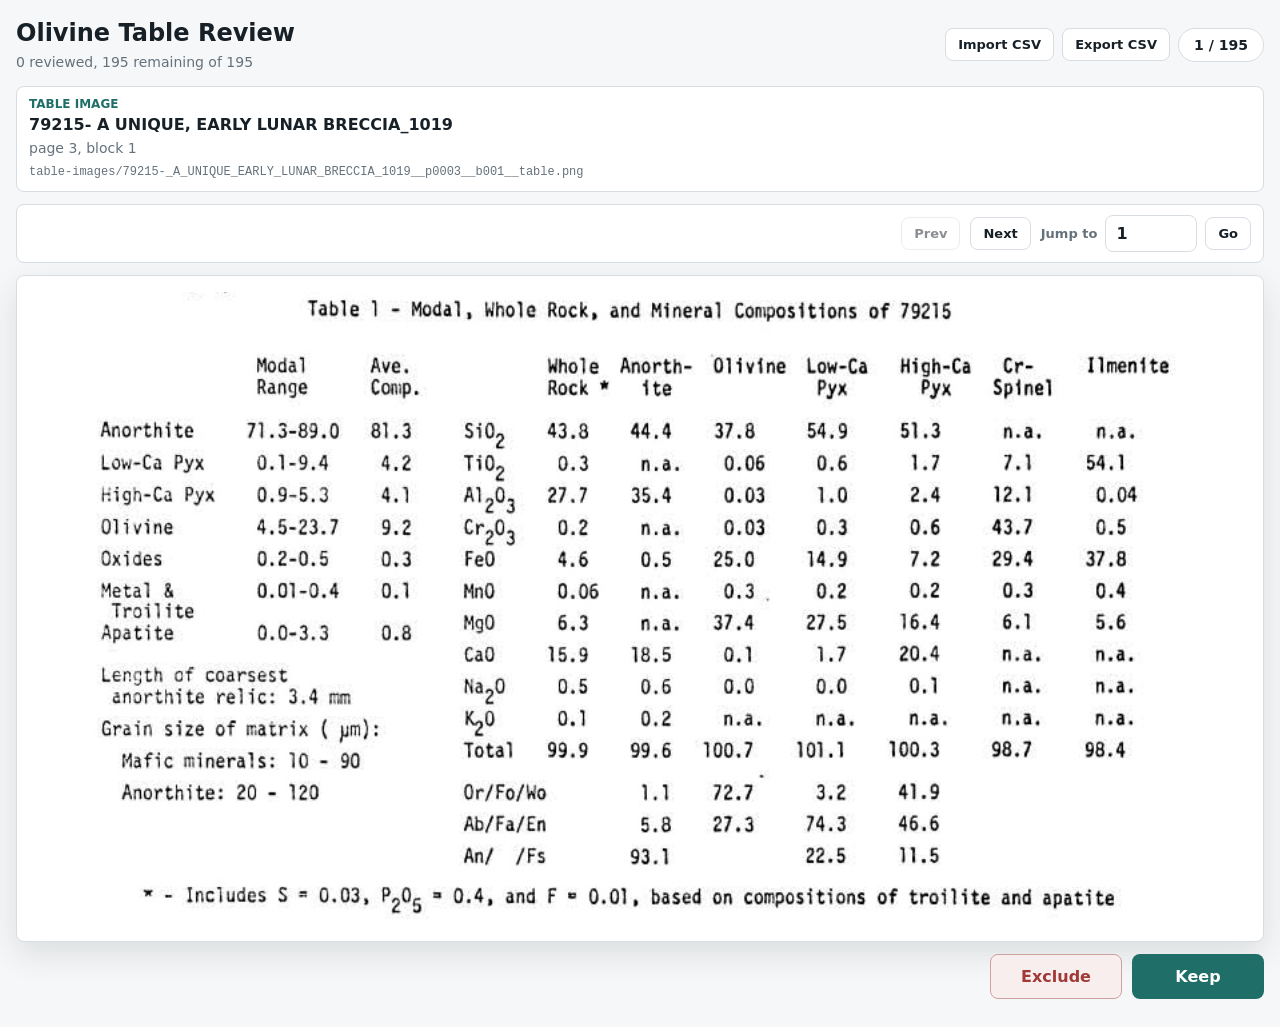
<file: index.html>
<!DOCTYPE html>
<html lang="en">
  <head>
    <meta charset="UTF-8" />
    <meta name="viewport" content="width=device-width, initial-scale=1.0" />
    <title>Olivine Table Review</title>
    <link rel="stylesheet" href="styles.css" />
  </head>
  <body>
    <main class="app-shell">
      <header class="topbar">
        <div>
          <h1>Olivine Table Review</h1>
          <p id="summary" class="muted">Loading review log...</p>
        </div>
        <div class="topbar-actions">
          <label class="import-button" for="importCsv">Import CSV</label>
          <input id="importCsv" type="file" accept=".csv,text/csv" hidden />
          <button id="exportButton" type="button" class="utility">Export CSV</button>
          <div id="position" class="position-pill">0 / 0</div>
        </div>
      </header>

      <section id="status" class="status-banner" hidden></section>

      <section id="reviewPanel" class="review-panel" hidden>
        <div class="asset-meta">
          <div>
            <p id="assetType" class="asset-type"></p>
            <p id="assetTitle" class="asset-title"></p>
            <p id="assetHint" class="muted"></p>
          </div>
          <p id="assetPath" class="path-text"></p>
        </div>
        <div class="nav-panel">
          <button id="prevButton" class="utility" type="button">Prev</button>
          <button id="nextButton" class="utility" type="button">Next</button>
          <form id="jumpForm" class="jump-form">
            <label for="jumpInput">Jump to</label>
            <input id="jumpInput" type="number" min="1" step="1" inputmode="numeric" />
            <button class="utility" type="submit">Go</button>
          </form>
        </div>
        <div id="assetFrame" class="asset-frame">
          <img id="reviewImage" alt="Current table crop" hidden />
          <div id="pdfFallback" class="pdf-fallback" hidden>
            <p>Open this PDF in your browser viewer, then return here to keep or exclude it.</p>
            <a id="pdfOpenLink" class="pdf-open-link" href="#" target="_blank" rel="noopener">Open PDF</a>
          </div>
          <iframe id="reviewPdf" title="Current publication PDF" hidden></iframe>
        </div>
        <label id="notesLabel" class="notes-label" for="notesBox" hidden>Notes</label>
        <textarea id="notesBox" class="notes-box" rows="4" hidden></textarea>
        <div class="controls">
          <button id="excludeButton" class="secondary" type="button">Exclude</button>
          <button id="keepButton" class="primary" type="button">Keep</button>
        </div>
      </section>

      <section id="emptyState" class="empty-state" hidden>
        All review items have been reviewed.
      </section>
    </main>

    <script src="app.js" defer></script>
  </body>
</html>
</file>
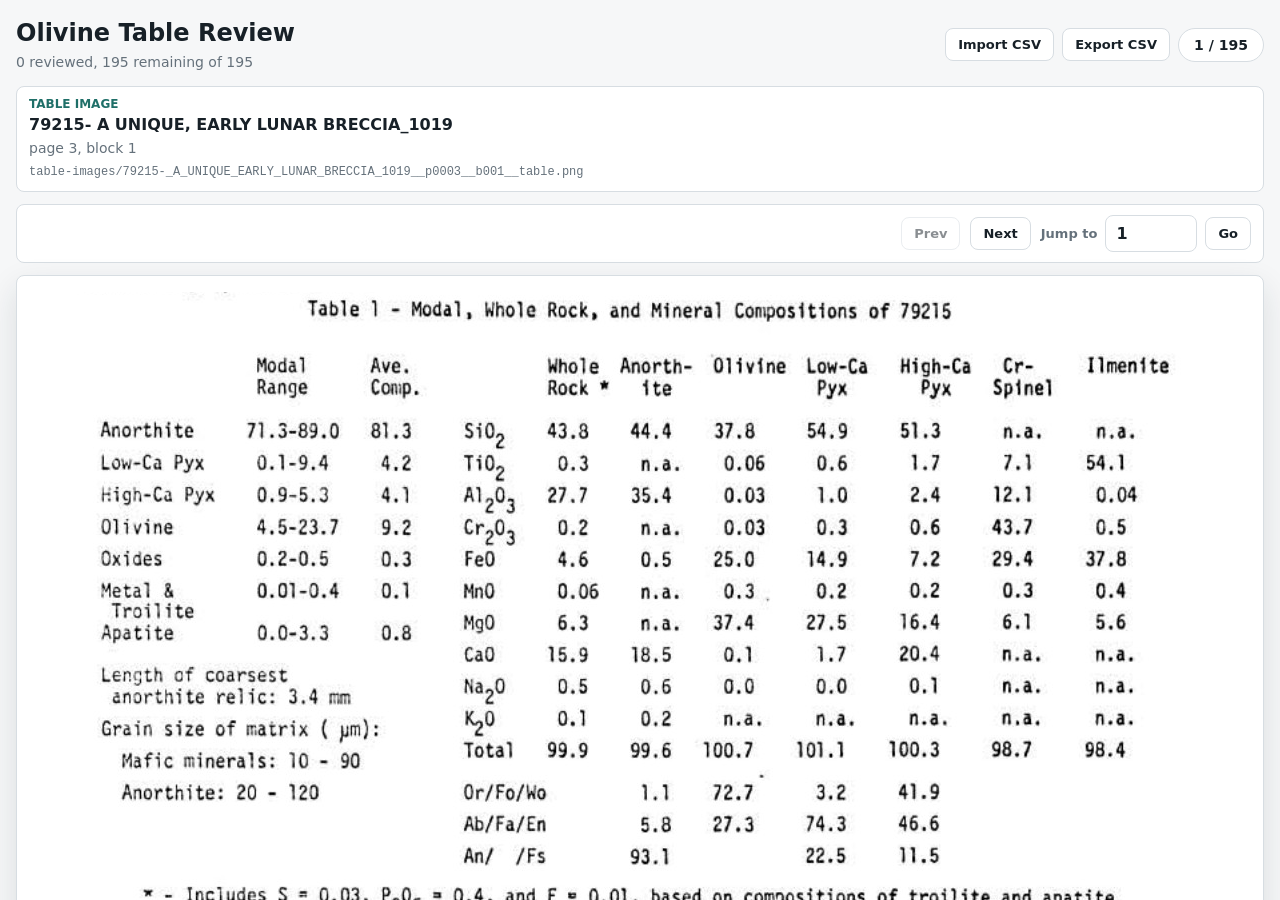
<file: public/index.html>
<!DOCTYPE html>
<html lang="en">
  <head>
    <meta charset="UTF-8" />
    <meta http-equiv="refresh" content="0; url=../index.html" />
    <title>Olivine Table Review</title>
  </head>
  <body>
    <p><a href="../index.html">Open Olivine Table Review</a></p>
  </body>
</html>
</file>
<file: styles.css>
:root {
  color-scheme: light;
  --bg: #f6f7f8;
  --panel: #ffffff;
  --line: #d7dde2;
  --text: #172027;
  --muted: #65717b;
  --accent: #1f6f68;
  --accent-strong: #15564f;
  --danger: #9f3a38;
  --danger-bg: #f8eeee;
  --shadow: 0 12px 32px rgba(25, 38, 49, 0.12);
}

* {
  box-sizing: border-box;
}

body {
  margin: 0;
  background: var(--bg);
  color: var(--text);
  font-family: Inter, ui-sans-serif, system-ui, -apple-system, BlinkMacSystemFont, "Segoe UI", sans-serif;
}

button {
  min-width: 132px;
  border: 1px solid transparent;
  border-radius: 8px;
  padding: 12px 18px;
  font: inherit;
  font-weight: 700;
  cursor: pointer;
}

button:disabled,
input:disabled {
  cursor: not-allowed;
  opacity: 0.5;
}

.app-shell {
  width: min(1440px, calc(100vw - 32px));
  min-height: 100vh;
  margin: 0 auto;
  padding: 20px 0 28px;
}

.topbar {
  display: flex;
  align-items: center;
  justify-content: space-between;
  gap: 16px;
  padding: 0 0 16px;
}

.topbar-actions {
  display: flex;
  align-items: center;
  gap: 8px;
}

h1 {
  margin: 0;
  font-size: 24px;
  line-height: 1.15;
  font-weight: 760;
}

.muted {
  margin: 6px 0 0;
  color: var(--muted);
  font-size: 14px;
}

.utility,
.import-button {
  min-width: auto;
  border: 1px solid var(--line);
  border-radius: 8px;
  background: var(--panel);
  color: var(--text);
  padding: 8px 12px;
  font-size: 13px;
  font-weight: 700;
}

.import-button {
  display: inline-flex;
  align-items: center;
  cursor: pointer;
}

.position-pill {
  flex: 0 0 auto;
  min-width: 86px;
  border: 1px solid var(--line);
  border-radius: 999px;
  background: var(--panel);
  padding: 8px 13px;
  text-align: center;
  font-size: 14px;
  font-weight: 700;
}

.status-banner {
  border: 1px solid var(--line);
  border-radius: 8px;
  background: var(--panel);
  padding: 10px 12px;
  margin-bottom: 14px;
}

.status-banner[data-tone="error"] {
  border-color: #e3a7a5;
  background: var(--danger-bg);
  color: var(--danger);
}

.review-panel {
  display: grid;
  grid-template-rows: auto minmax(0, 1fr) auto;
  gap: 12px;
  min-height: calc(100vh - 132px);
}

.asset-meta {
  border: 1px solid var(--line);
  border-radius: 8px;
  background: var(--panel);
  padding: 10px 12px;
  display: grid;
  grid-template-columns: minmax(0, 1fr);
  gap: 8px;
}

.asset-type {
  margin: 0 0 4px;
  color: var(--accent);
  font-size: 12px;
  font-weight: 800;
  text-transform: uppercase;
}

.asset-title {
  margin: 0;
  font-size: 16px;
  font-weight: 760;
  overflow-wrap: anywhere;
}

.nav-panel {
  display: flex;
  align-items: center;
  justify-content: flex-end;
  gap: 10px;
  border: 1px solid var(--line);
  border-radius: 8px;
  background: var(--panel);
  padding: 10px 12px;
}

.jump-form {
  display: flex;
  align-items: center;
  gap: 8px;
}

.jump-form label {
  color: var(--muted);
  font-size: 13px;
  font-weight: 700;
}

.jump-form input {
  width: 92px;
  border: 1px solid var(--line);
  border-radius: 8px;
  background: #fff;
  color: var(--text);
  padding: 8px 10px;
  font: inherit;
  font-weight: 700;
}

.jump-form input:focus {
  outline: 2px solid rgba(31, 111, 104, 0.24);
  border-color: var(--accent);
}

.path-text {
  margin: 0;
  color: var(--muted);
  font-family: ui-monospace, SFMono-Regular, Menlo, Monaco, Consolas, "Liberation Mono", monospace;
  font-size: 12px;
  line-height: 1.45;
  overflow-wrap: anywhere;
}

.asset-frame {
  min-height: 420px;
  border: 1px solid var(--line);
  border-radius: 8px;
  background: var(--panel);
  box-shadow: var(--shadow);
  overflow: auto;
  display: grid;
  place-items: center;
  padding: 16px;
}

.asset-frame img {
  display: block;
  max-width: 100%;
  height: auto;
  image-rendering: auto;
}

.asset-frame iframe {
  width: 100%;
  height: min(72vh, 820px);
  min-height: 520px;
  border: 0;
  background: #fff;
}

.pdf-fallback {
  width: 100%;
  border: 1px solid var(--line);
  border-radius: 8px;
  background: #f9fafb;
  padding: 14px;
  text-align: center;
}

.pdf-fallback p {
  margin: 0 0 12px;
  color: var(--muted);
  font-size: 14px;
}

.pdf-open-link {
  display: inline-flex;
  align-items: center;
  justify-content: center;
  min-height: 44px;
  border-radius: 8px;
  background: var(--accent);
  color: #fff;
  padding: 10px 16px;
  font-weight: 800;
  text-decoration: none;
}

.pdf-open-link:hover {
  background: var(--accent-strong);
}

.notes-label {
  font-size: 13px;
  font-weight: 800;
}

.notes-box {
  width: 100%;
  resize: vertical;
  border: 1px solid var(--line);
  border-radius: 8px;
  background: var(--panel);
  color: var(--text);
  padding: 10px 12px;
  font: inherit;
}

.notes-box:focus {
  outline: 2px solid rgba(31, 111, 104, 0.24);
  border-color: var(--accent);
}

.controls {
  display: flex;
  justify-content: flex-end;
  gap: 10px;
}

.primary {
  background: var(--accent);
  color: #fff;
}

.primary:hover {
  background: var(--accent-strong);
}

.secondary {
  border-color: #cda1a0;
  background: var(--danger-bg);
  color: var(--danger);
}

.secondary:hover {
  border-color: var(--danger);
}

.empty-state {
  border: 1px dashed var(--line);
  border-radius: 8px;
  background: var(--panel);
  padding: 36px;
  color: var(--muted);
  text-align: center;
}

@media (max-width: 720px) {
  .app-shell {
    width: min(100vw - 20px, 720px);
    padding-top: 12px;
  }

  .topbar {
    align-items: flex-start;
    flex-direction: column;
  }

  .topbar-actions {
    width: 100%;
    display: grid;
    grid-template-columns: 1fr 1fr auto;
  }

  h1 {
    font-size: 20px;
  }

  .controls {
    display: grid;
    grid-template-columns: 1fr 1fr;
  }

  .nav-panel {
    display: grid;
    grid-template-columns: 1fr 1fr;
  }

  .jump-form {
    grid-column: 1 / -1;
    display: grid;
    grid-template-columns: auto minmax(0, 1fr) auto;
  }

  button {
    min-width: 0;
    width: 100%;
  }

  .asset-frame {
    min-height: 320px;
    padding: 8px;
  }

  .asset-frame iframe {
    display: none;
  }
}
</file>
